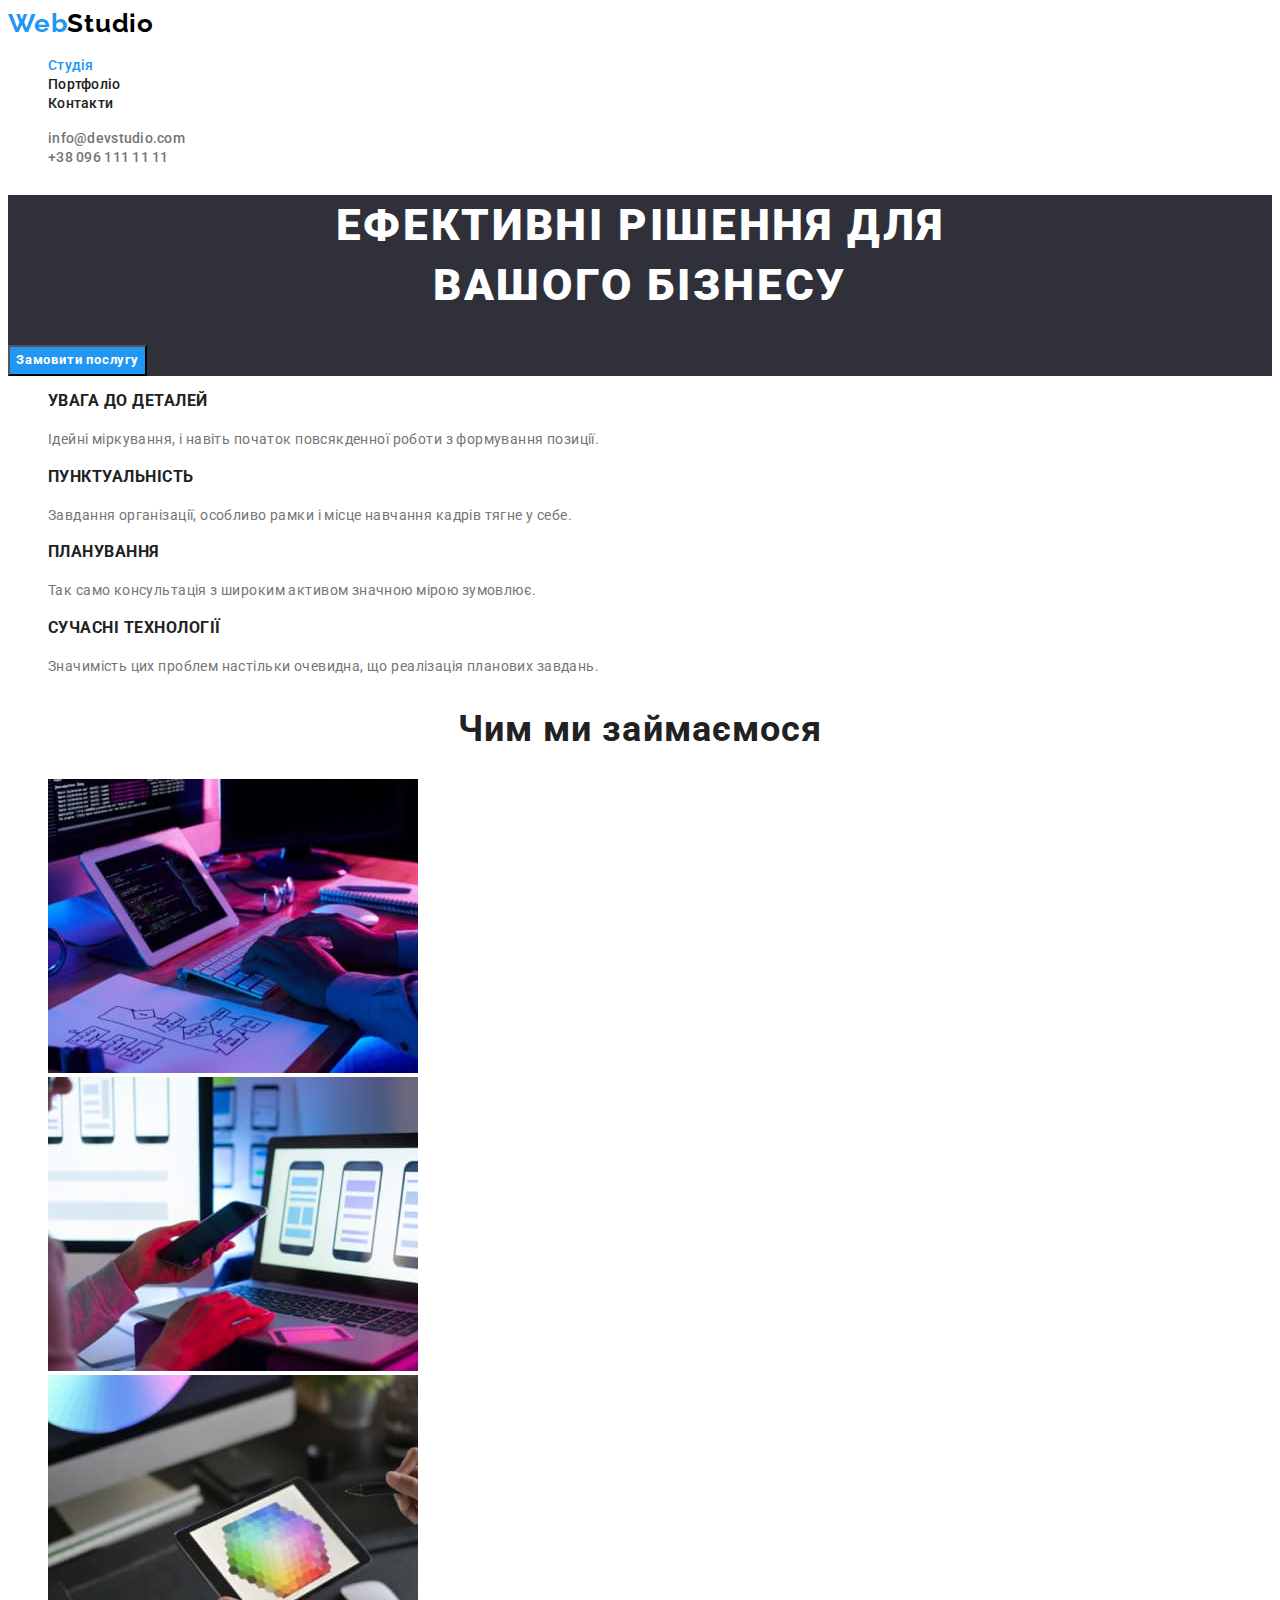
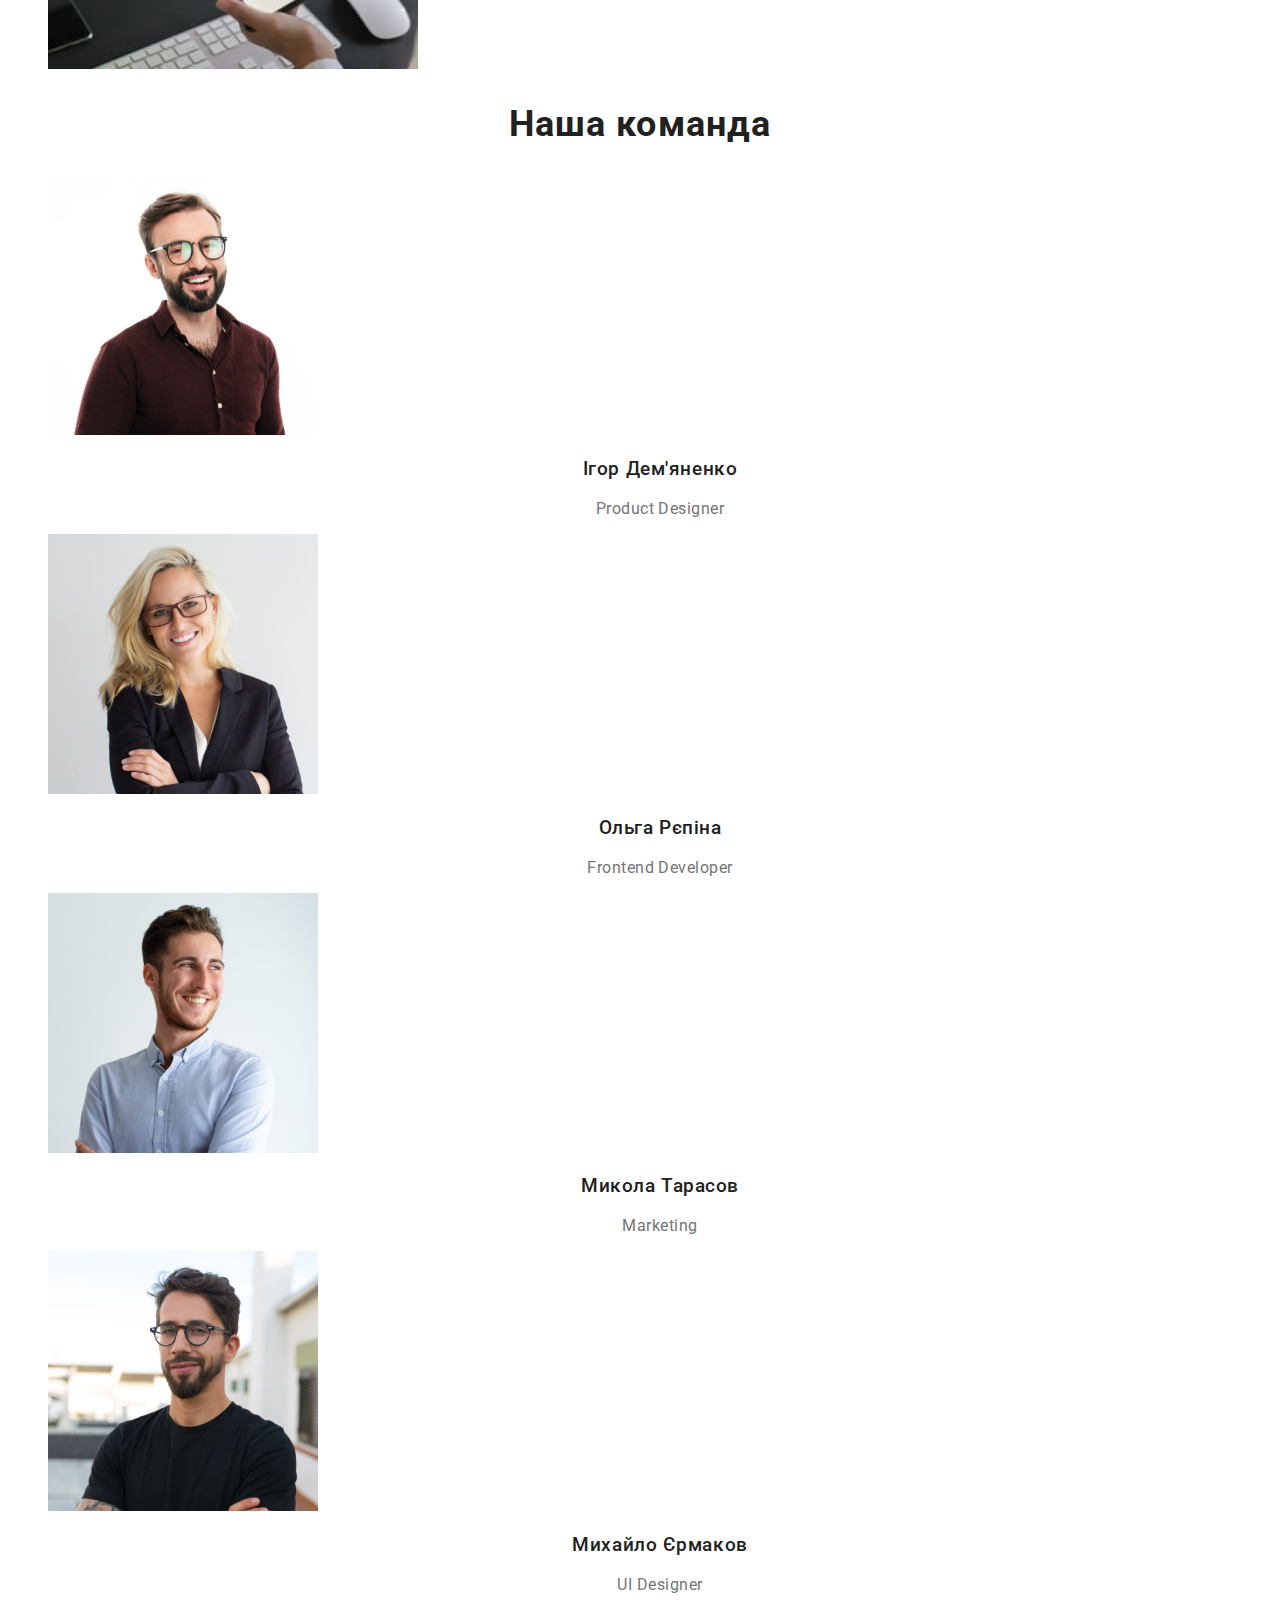
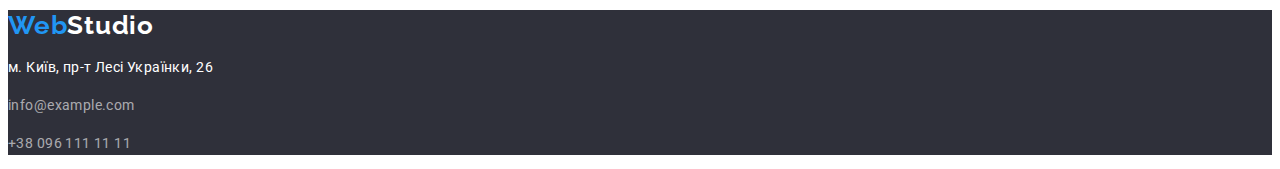
<file: index.html>
<!DOCTYPE html>
<html lang="uk">
  <head>
    <meta charset="UTF-8" />
    <meta http-equiv="X-UA-Compatible" content="IE=edge" />
    <meta name="viewport" content="width=device-width, initial-scale=1.0" />
    <title>Студія</title>
    <!-- Fonts start -->
    <link rel="preconnect" href="https://fonts.googleapis.com" />
    <link rel="preconnect" href="https://fonts.gstatic.com" crossorigin />
    <link
      href="https://fonts.googleapis.com/css2?family=Raleway:wght@700&family=Roboto:wght@400;500;700;900&display=swap"
      rel="stylesheet"
    />
    <!-- Fonts end -->
    <link rel="stylesheet" href="./css/styles.css" />
  </head>

  <body>
    <header class="header">
      <nav class="header-nav">
        <a class="logo link" href="./index.html"
          ><span class="logo-blue">Web</span><span class="logo-black">Studio</span></a
        >
        <ul class="header-list list">
          <li class="header-item">
            <a class="header-link header-link-current link" href="./index.html">Cтудія</a>
          </li>

          <li class="header-item">
            <a class="header-link link" href="./portfolio.html">Портфоліо</a>
          </li>

          <li class="header-item">
            <a class="header-link link" href="">Контакти</a>
          </li>
        </ul>
      </nav>
      <!-- контакти за межами нав -->
      <ul class="header-contacts-list list">
        <li class="header-contacts-item">
          <a class="header-contacts-link link" href="mailto:info@devstudio.com"
            >info@devstudio.com</a
          >
        </li>

        <li class="header-contacts-item">
          <a class="header-contacts-link link" href="tel:+380961111111">+38 096 111 11 11</a>
        </li>
      </ul>
    </header>

    <main>
      <section class="hero">
        <h1 class="hero-title">
          ЕФЕКТИВНІ РІШЕННЯ Для<br />
          ВАШОГО БІЗНЕСУ
        </h1>
        <button class="hero-btn btn-active btn">Замовити послугу</button>
      </section>

      <section class="qualities">
        <ul class="qualities-list list">
          <li class="item">
            <h3 class="qualities-header">УВАГА ДО ДЕТАЛЕЙ</h3>
            <p class="qualities-descr">
              Ідейні міркування, і навіть початок повсякденної роботи з формування позиції.
            </p>
          </li>

          <li class="item">
            <h3 class="qualities-header">ПУНКТУАЛЬНІСТЬ</h3>
            <p class="qualities-descr">
              Завдання організації, особливо рамки і місце навчання кадрів тягне у себе.
            </p>
          </li>

          <li class="item">
            <h3 class="qualities-header">ПЛАНУВАННЯ</h3>
            <p class="qualities-descr">
              Так само консультація з широким активом значною мірою зумовлює.
            </p>
          </li>

          <li class="item">
            <h3 class="qualities-header">СУЧАСНІ ТЕХНОЛОГІЇ</h3>
            <p class="qualities-descr">
              Значимість цих проблем настільки очевидна, що реалізація планових завдань.
            </p>
          </li>
        </ul>
      </section>

      <section class="activities">
        <h2 class="activities-header">Чим ми займаємося</h2>
        <ul class="list">
          <li class="item">
            <img src="./images/coding.jpg" alt="руки на клавіатурі" width="370" />
          </li>

          <li class="item">
            <img src="./images/mob.jpg" alt="створення мобільного додатку" width="370" />
          </li>

          <li class="item">
            <img src="./images/palette.jpg" alt="дизайн кольору" width="370" />
          </li>
        </ul>
      </section>

      <section class="team">
        <h2 class="team-header">Наша команда</h2>
        <ul class="list">
          <li class="item">
            <img src="./images/igor.jpg" alt="Ігор Дем'яненко" width="270" />
            <h3 class="team-member-name">Ігор Дем'яненко</h3>
            <p class="team-member-descr">Product Designer</p>
          </li>

          <li class="item">
            <img src="./images/olga.jpg" alt="Ольга Рєпіна" width="270" />
            <h3 class="team-member-name">Ольга Рєпіна</h3>
            <p class="team-member-descr">Frontend Developer</p>
          </li>

          <li class="item">
            <img src="./images/nikolay.jpg" alt="Микола Тарасов" width="270" />
            <h3 class="team-member-name">Микола Тарасов</h3>
            <p class="team-member-descr">Marketing</p>
          </li>

          <li class="item">
            <img src="./images/mihail.jpg" alt="Михайло Єрмаков" width="270" />
            <h3 class="team-member-name">Михайло Єрмаков</h3>
            <p class="team-member-descr">UI Designer</p>
          </li>
        </ul>
      </section>
    </main>

    <footer class="footer">
      <a class="logo link" href="./index.html"><span class="logo-blue">Web</span>Studio</a>

      <address class="footer-contacts">
        <p>м. Київ, пр-т Лесі Українки, 26</p>
        <p>
          <a class="footer-contacts-link link" href="mailto:info@example.com">info@example.com</a>
        </p>
        <p>
          <a class="footer-contacts-link link" href="tel:+380961111111">+38 096 111 11 11</a>
        </p>
      </address>
    </footer>
  </body>
</html>
</file>
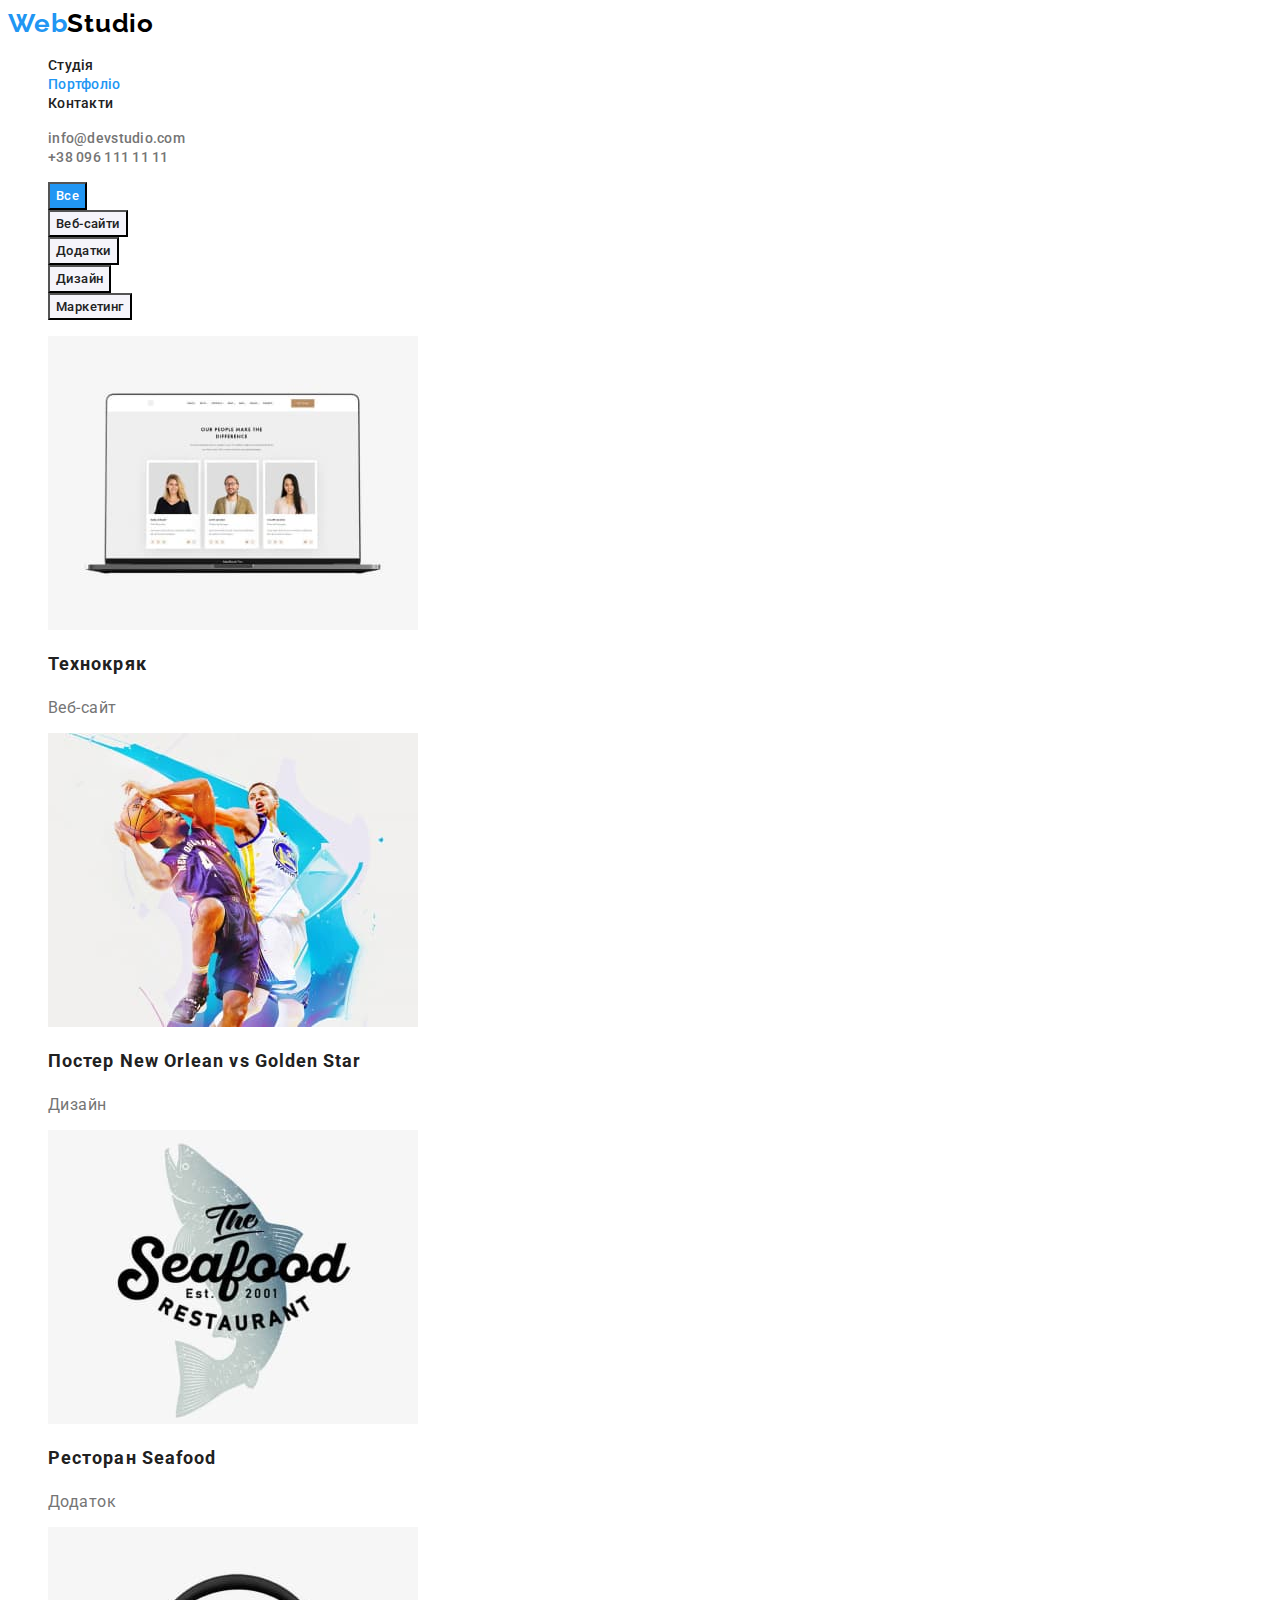
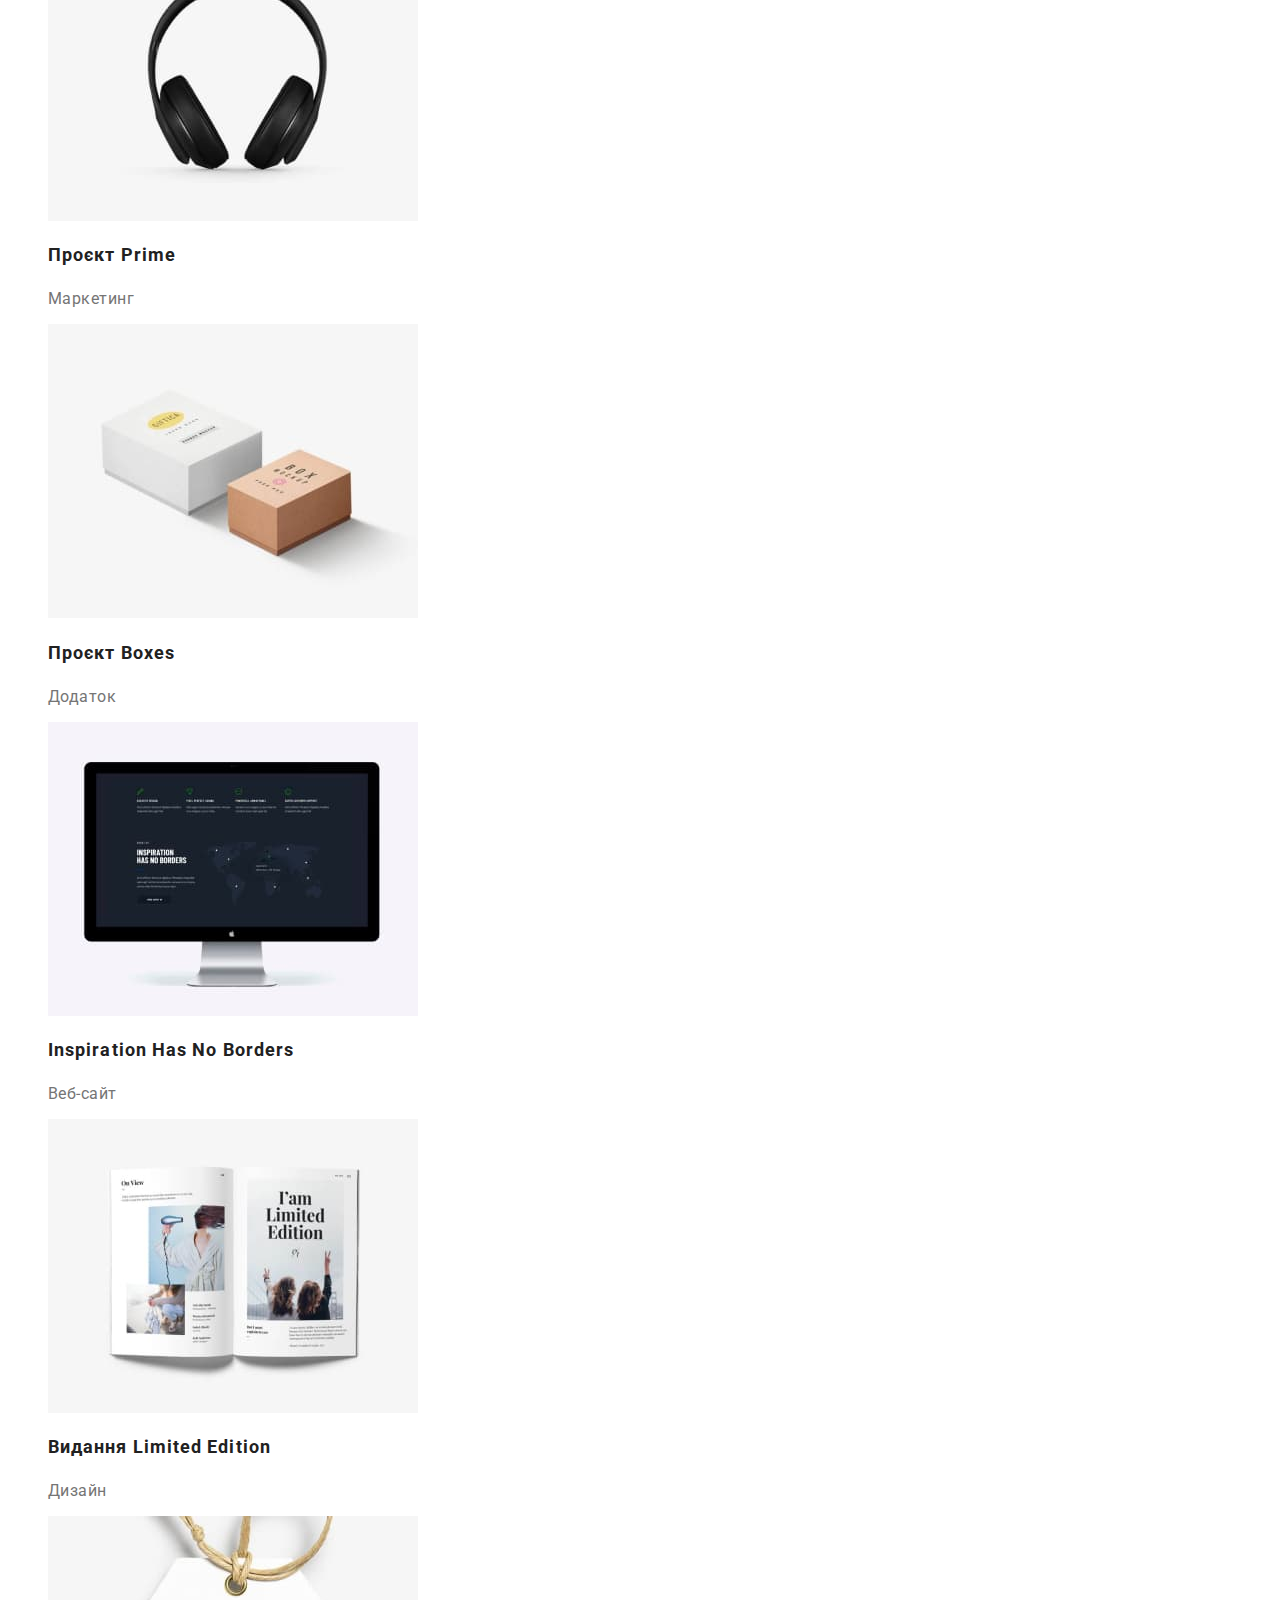
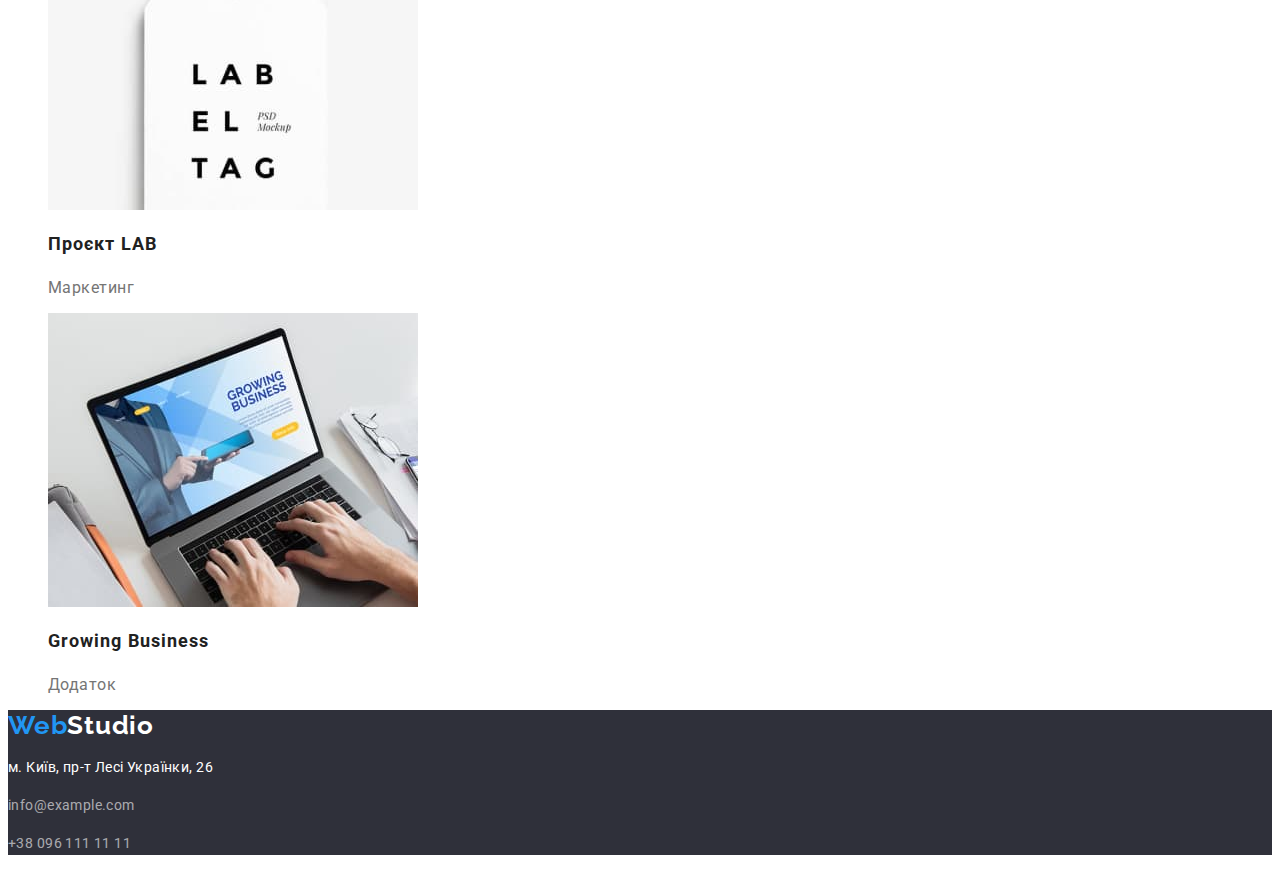
<file: portfolio.html>
<!DOCTYPE html>
<html lang="uk">
  <head>
    <meta charset="UTF-8" />
    <meta http-equiv="X-UA-Compatible" content="IE=edge" />
    <meta name="viewport" content="width=device-width, initial-scale=1.0" />
    <title>Портфоліо</title>
    <!-- Fonts start -->
    <link rel="preconnect" href="https://fonts.googleapis.com" />
    <link rel="preconnect" href="https://fonts.gstatic.com" crossorigin />
    <link
      href="https://fonts.googleapis.com/css2?family=Raleway:wght@700&family=Roboto:wght@400;500;700;900&display=swap"
      rel="stylesheet"
    />
    <!-- Fonts end -->
    <link rel="stylesheet" href="./css/styles.css" />
  </head>

  <body>
    <header class="header">
      <nav class="header-nav">
        <a class="logo link" href="./index.html"
          ><span class="logo-blue">Web</span><span class="logo-black">Studio</span></a
        >
        <ul class="header-list list">
          <li class="header-item">
            <a class="header-link link" href="./index.html">Cтудія</a>
          </li>

          <li class="liheader-itemst">
            <a class="header-link header-link-current link" href="./portfolio.html">Портфоліо</a>
          </li>

          <li class="header-item">
            <a class="header-link link" href="">Контакти</a>
          </li>
        </ul>
      </nav>
      <!-- контакти за межами нав -->
      <ul class="header-contacts-list list">
        <li class="header-contacts-item">
          <a class="header-contacts-link link" href="mailto:info@devstudio.com"
            >info@devstudio.com</a
          >
        </li>

        <li class="header-contacts-item">
          <a class="header-contacts-link link" href="tel:+380961111111">+38 096 111 11 11</a>
        </li>
      </ul>
    </header>

    <main>
      <ul class="list filter">
        <li class="filter-item">
          <button class="btn-active btn btn-filter" type="button">Все</button>
        </li>
        <li class="filter-item">
          <button class="btn btn-filter" type="button">Веб-сайти</button>
        </li>
        <li class="filter-item">
          <button class="btn btn-filter" type="button">Додатки</button>
        </li>
        <li class="filter-item">
          <button class="btn btn-filter" type="button">Дизайн</button>
        </li>
        <li class="filter-item">
          <button class="btn btn-filter" type="button">Маркетинг</button>
        </li>
      </ul>

      <!-- Filter section -->

      <ul class="filter-list list">
        <li class="item">
          <img src="./images/technokriak.jpg" alt="ноутбук" width="370" height="294" />
          <h1 class="filter-item-header">Технокряк</h1>
          <p class="filter-item-descr">Веб-сайт</p>
        </li>
        <li class="item">
          <img src="./images/poster_new_orlean.jpg" alt="постер" width="370" height="294" />
          <h1 class="filter-item-header">Постер New Orlean vs Golden Star</h1>
          <p class="filter-item-descr">Дизайн</p>
        </li>
        <li class="item">
          <img
            src="./images/restaurant_seafood.jpg"
            alt="лого ресторану"
            width="370"
            height="294"
          />
          <h1 class="filter-item-header">Ресторан Seafood</h1>
          <p class="filter-item-descr">Додаток</p>
        </li>
        <li class="item">
          <img src="./images/project_prime.jpg" alt="навушники" width="370" height="294" />
          <h1 class="filter-item-header">Проєкт Prime</h1>
          <p class="filter-item-descr">Маркетинг</p>
        </li>
        <li class="item">
          <img src="./images/project_boxes.jpg" alt="лого проєкту" width="370" height="294" />
          <h1 class="filter-item-header">Проєкт Boxes</h1>
          <p class="filter-item-descr">Додаток</p>
        </li>
        <li class="item">
          <img
            src="./images/inspiration_has_no_borders.jpg"
            alt="монітор"
            width="370"
            height="294"
          />
          <h1 class="filter-item-header">Inspiration Has No Borders</h1>
          <p class="filter-item-descr">Веб-сайт</p>
        </li>
        <li class="item">
          <img
            src="./images/vydannina_limited_edition.jpg"
            alt="зображення видання"
            width="370"
            height="294"
          />
          <h1 class="filter-item-header">Видання Limited Edition</h1>
          <p class="filter-item-descr">Дизайн</p>
        </li>
        <li class="item">
          <img src="./images/project_lab.jpg" alt="ярлик проєкту" width="370" height="294" />
          <h1 class="filter-item-header">Проєкт LAB</h1>
          <p class="filter-item-descr">Маркетинг</p>
        </li>
        <li class="item">
          <img src="./images/growing_business.jpg" alt="ноутбук" width="370" height="294" />
          <h1 class="filter-item-header">Growing Business</h1>
          <p class="filter-item-descr">Додаток</p>
        </li>
      </ul>
    </main>

    <footer class="footer">
      <a class="logo link" href="./index.html"><span class="logo-blue">Web</span>Studio</a>

      <address class="footer-contacts">
        <p>м. Київ, пр-т Лесі Українки, 26</p>
        <p>
          <a class="footer-contacts-link link" href="mailto:info@example.com">info@example.com</a>
        </p>
        <p>
          <a class="footer-contacts-link link" href="tel:+380961111111">+38 096 111 11 11</a>
        </p>
      </address>
    </footer>
  </body>
</html>
</file>
<file: css/styles.css>
:root {
  /* fonts */
--main-font: 'Roboto', sans-serif;
--secondary-font: 'Raleway', sans-serif;

  /* text colors */
--main-txt-cl: #212121;
--additional-txt-cl: #757575;
--logo-blue: #2196F3;
--logo-black: #000000;
--white-txt: #ffffff;
--less-white-txt: rgba(255, 255, 255, 0.6);


  /* bg colors */
--dark-bg-cl: #2F303A;
--light-bg-cl: #F5F5F5;
--btn-inactive: #F5F4FA;

  /* others */
}

body {
  font-family: var(--main-font);
  color: var(--main-txt-cl);
}


/* reset styles */
.link {
  text-decoration: none;
  color: currentColor
}

.list {
  list-style: none;
}

/* Base Styles */
.btn {
  font-family: inherit;
  color: var(--main-txt-cl);
  background-color: var(--btn-inactive);
  font-weight: 700;
  line-height: calc(30/16);
  letter-spacing: 0.06em;
  cursor: pointer;
}

.btn-filter {
  font-weight: 500;
  line-height: calc(26/16);
  letter-spacing: 0.03em;
}

.btn-filter:hover,
.btn-filter:focus {
  color: var(--white-txt);
  background-color: var(--logo-blue);
}

.btn-active {
  color: var(--white-txt);
  background-color: var(--logo-blue);
}

/* Logo in Header and Footer */
.logo {
  font-family: var(--secondary-font);
  font-weight: 700;
  font-size: 26px;
  line-height: calc(31/26);
  letter-spacing: 0.03em;
}

.logo-blue {
  color: var(--logo-blue)
}

.logo-black {
  color: var(--logo-black)
}

/* Header Section */
.header-link,
.header-contacts-link {
  font-weight: 500;
  font-size: 14px;
  line-height: calc(16 / 14);
  letter-spacing: 0.02em;
}

.header-contacts-link {
  color: var(--additional-txt-cl);
}

.header-link:hover,
.header-link:focus,
.header-contacts-link:hover,
.header-contacts-link:focus,
.footer-contacts-link:hover,
.footer-contacts-link:focus {
  color: var(--logo-blue);
}

.header-link-current {
  color: var(--logo-blue);
}


/* Hero Section */
.hero {
  background-color: var(--dark-bg-cl);
}
.hero-title {
  font-weight: 900;
  font-size: 44px;
  line-height: calc(60/44);
  text-align: center;
  letter-spacing: 0.06em;
  text-transform: uppercase;
  color: var(--white-txt);
}

.hero-btn {
  font-weight: 700;
  line-height: calc(30/16);
  align-items: center;
  text-align: center;
  letter-spacing: 0.06em;
}

/* Qualities Section */
.qualities {
  font-size: 14px;
}

.qualities-header {
  line-height: calc(16/14);
  letter-spacing: 0.03em;
  text-transform: uppercase;
}

.qualities-descr {
  line-height: calc(24/14);
  letter-spacing: 0.03em;
  color: var(--additional-txt-cl);
}

/* Activities Section "Чим ми займаємося" */
.activities-header,
.team-header {
  font-size: 36px;
  line-height: calc(42/36);
  text-align: center;
  letter-spacing: 0.03em;
}

/* Team Section */
.team {
  line-height: calc(19/16);
}
.team-member-name {
  font-weight: 500;
  text-align: center;
  letter-spacing: 0.03em;

}

.team-member-descr {
  text-align: center;
  letter-spacing: 0.03em;
  color: var(--additional-txt-cl);
}

/* Filter Section (Portfolio.html) */

.filter-item-header {
  font-size: 18px;
  line-height: calc(36/18);
  letter-spacing: 0.06em;
}

.filter-item-descr {
  line-height: calc 30/16;
  letter-spacing: 0.03em;
  color: var(--additional-txt-cl)
}

/* Footer Section */
.footer {
  color: var(--white-txt);
  background-color: var(--dark-bg-cl);
}

.footer-contacts {
  font-style: normal;
  font-size: 14px;
  line-height: calc(24/14);
  letter-spacing: 0.03em;
}

.footer-contacts-link {
  color: var(--less-white-txt);
}
</file>
